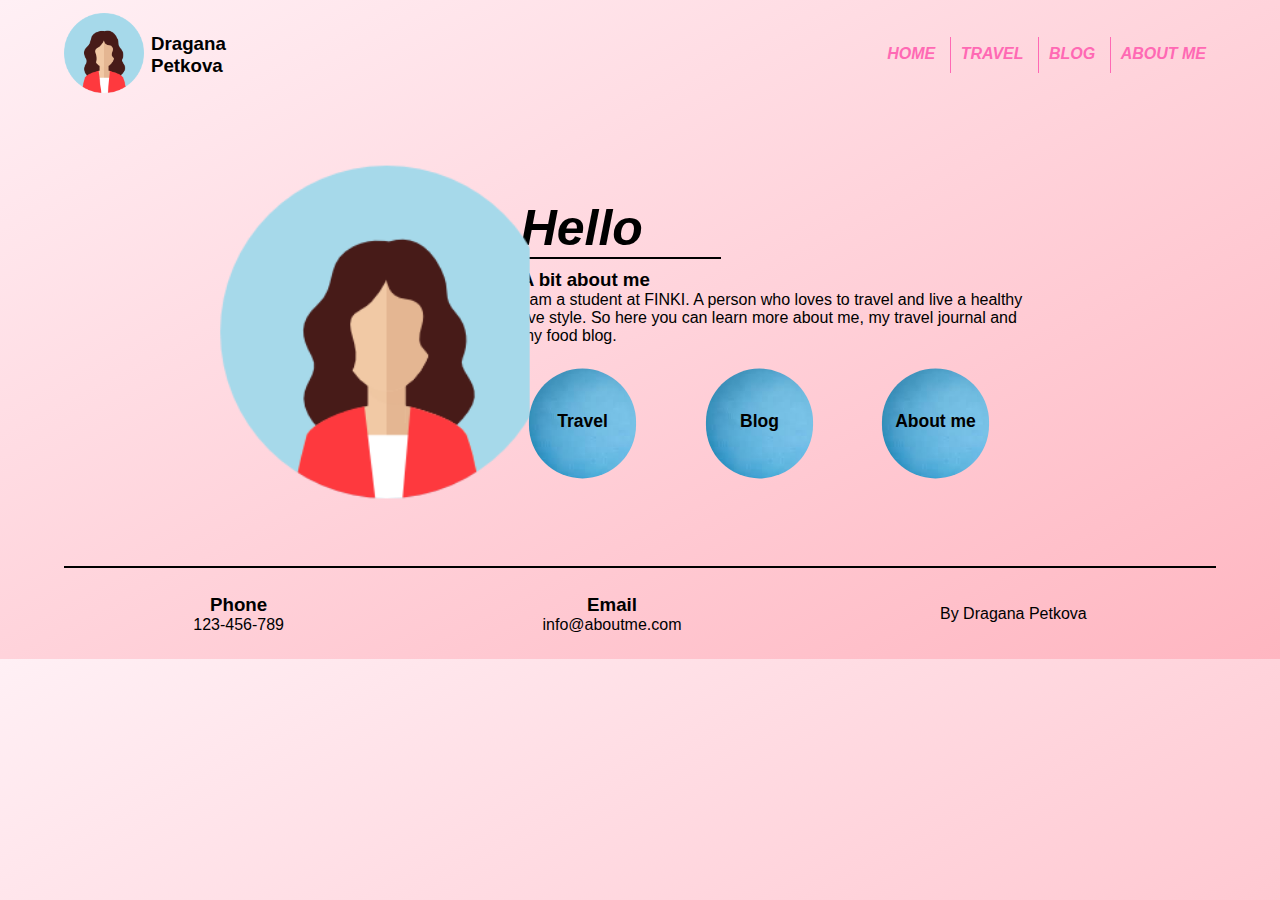
<file: index.html>
<!DOCTYPE html>
<html lang="en">
<head>
    <meta charset="UTF-8">
<!--    <meta name="viewport" content="with=device-width, initial-scale=1.0">-->
    <link rel="stylesheet" href="style.css">
    <title>Home</title>
</head>
<body>
    <header>
        <nav>
            <div id="ime">
            <a href="index.html"><img src="images/profile.png"></a>
            <h3>Dragana Petkova</h3>
            </div>
            <div class="links">
                <ul>
                    <li><a href="index.html">HOME</a></li>
                    <li><a href="travel.html">TRAVEL</a></li>
                    <li><a href="blog.html">BLOG</a></li>
                    <li><a href="aboutme.html">ABOUT ME</a></li>
                </ul>
            </div>
        </nav>
    </header>
    <div class="main">
        <div class="levo"></div>
        <div class="desno">
            <div id="gore">
                <h1>Hello</h1>
                <h3>A bit about me</h3>
                <p> I am a student at FINKI.
                    A person who loves to travel and live a healthy live style.
                    So here you can learn more about me, my travel journal and my food blog. </p>
            </div>
            <div id="dole">
                <a href="travel.html" id="t"><div><h3>Travel</h3></div></a>
                <a href="blog.html" id="b"><div><h3>Blog</h3></div></a>
                <a href="aboutme.html" id="a"><div><h3>About me</h3></div></a>
            </div>
        </div>
    </div>
    <footer>
        <div>
            <h3>Phone</h3>
            <p>123-456-789</p>
        </div>
        <div>
            <h3>Email</h3>
            <p>info@aboutme.com</p>
        </div>
        <div>
            <p>By Dragana Petkova</p>
        </div>
    </footer>
</body>
</html>
</file>
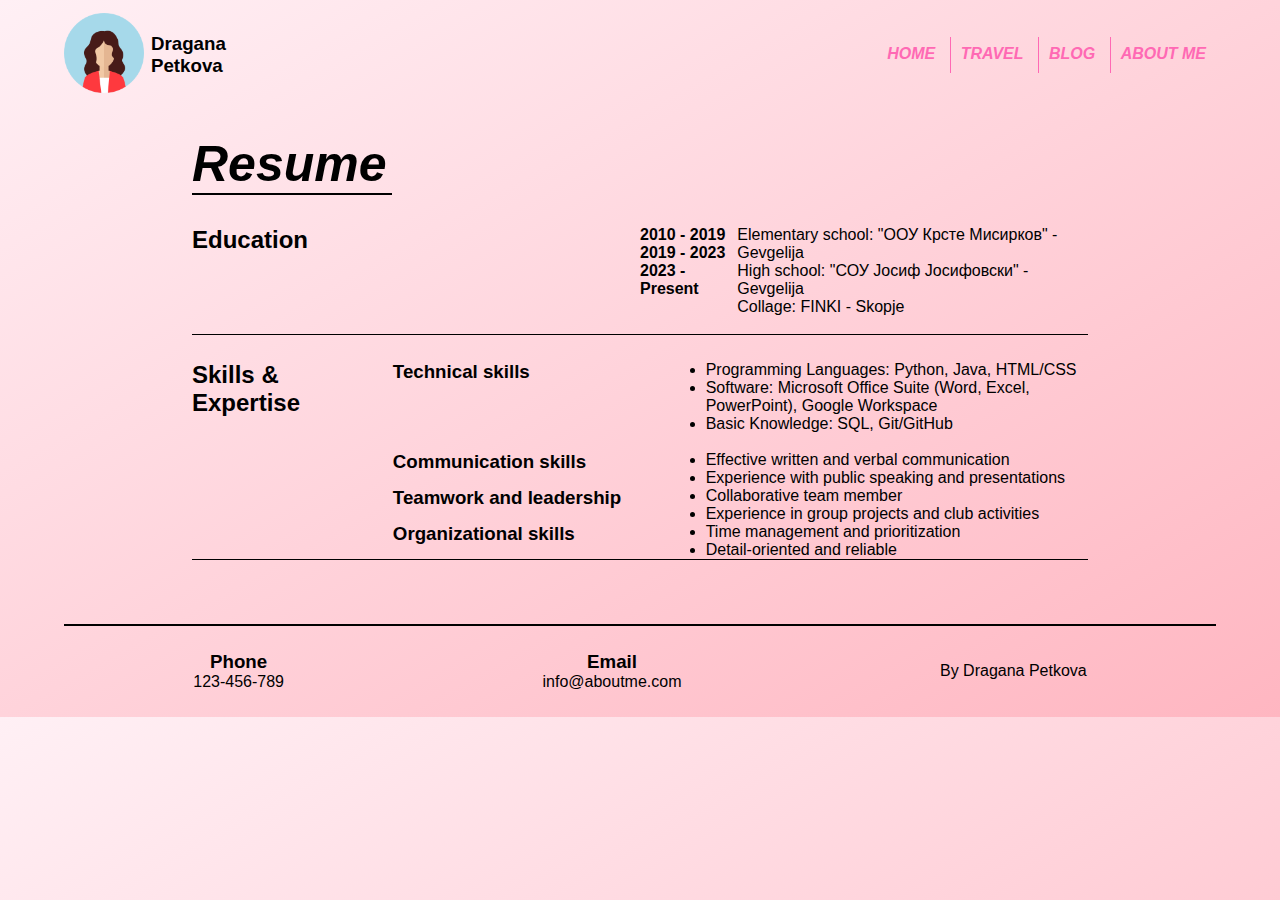
<file: aboutme.html>
<!DOCTYPE html>
<html lang="en">
<head>
    <meta charset="UTF-8">
    <link rel="stylesheet" href="style.css">
    <title>About me</title>
</head>
<body>
<header>
    <nav>
        <div id="ime">
            <a href="index.html"><img src="images/profile.png"></a>
            <h3>Dragana Petkova</h3>
        </div>
        <div class="links">
            <ul>
                <li><a href="index.html">HOME</a></li>
                <li><a href="travel.html">TRAVEL</a></li>
                <li><a href="blog.html">BLOG</a></li>
                <li><a href="aboutme.html">ABOUT ME</a></li>
            </ul>
        </div>
    </nav>
</header>
<main>
    <h1>Resume</h1>
    <br>
    <div class="prvo">
        <div><h2>Education</h2></div>
        <div id="dole">
            <div>
                <h4>2010 - 2019</h4>
                <h4>2019 - 2023</h4>
                <h4>2023 - Present</h4>
            </div>
            <div>
                <p>Elementary school: "ООУ Крсте Мисирков" - Gevgelija</p>
                <p>High school: "СОУ Јосиф Јосифовски" - Gevgelija</p>
                <p>Collage: FINKI - Skopje</p>
                <br>
            </div>
        </div>
    </div>
    <div class="vtor">
    <div><h2>Skills & Expertise</h2></div>
    <div>
        <div id="del">
            <h3>Technical skills</h3>
            <ul>
                <li>Programming Languages: Python, Java, HTML/CSS</li>
                <li>Software: Microsoft Office Suite (Word, Excel, PowerPoint), Google Workspace</li>
                <li>Basic Knowledge: SQL, Git/GitHub</li>
                <br>
            </ul>
        </div>
        <div id="del">
            <h3>Communication skills</h3>
            <ul>
                <li>Effective written and verbal communication</li>
                <li>Experience with public speaking and presentations</li>
            </ul>
        </div>
        <div id="del">
            <h3>Teamwork and leadership</h3>
            <ul>
                <li>Collaborative team member</li>
                <li>Experience in group projects and club activities</li>
            </ul>
        </div>
        <div id="del">
            <h3>Organizational skills</h3>
            <ul>
                <li>Time management and prioritization</li>
                <li>Detail-oriented and reliable</li>
            </ul>
        </div>
    </div>
    </div>
</main>
<footer>
    <div>
        <h3>Phone</h3>
        <p>123-456-789</p>
    </div>
    <div>
        <h3>Email</h3>
        <p>info@aboutme.com</p>
    </div>
    <div>
        <p>By Dragana Petkova</p>
    </div>
</footer>
</body>
</html>
</file>
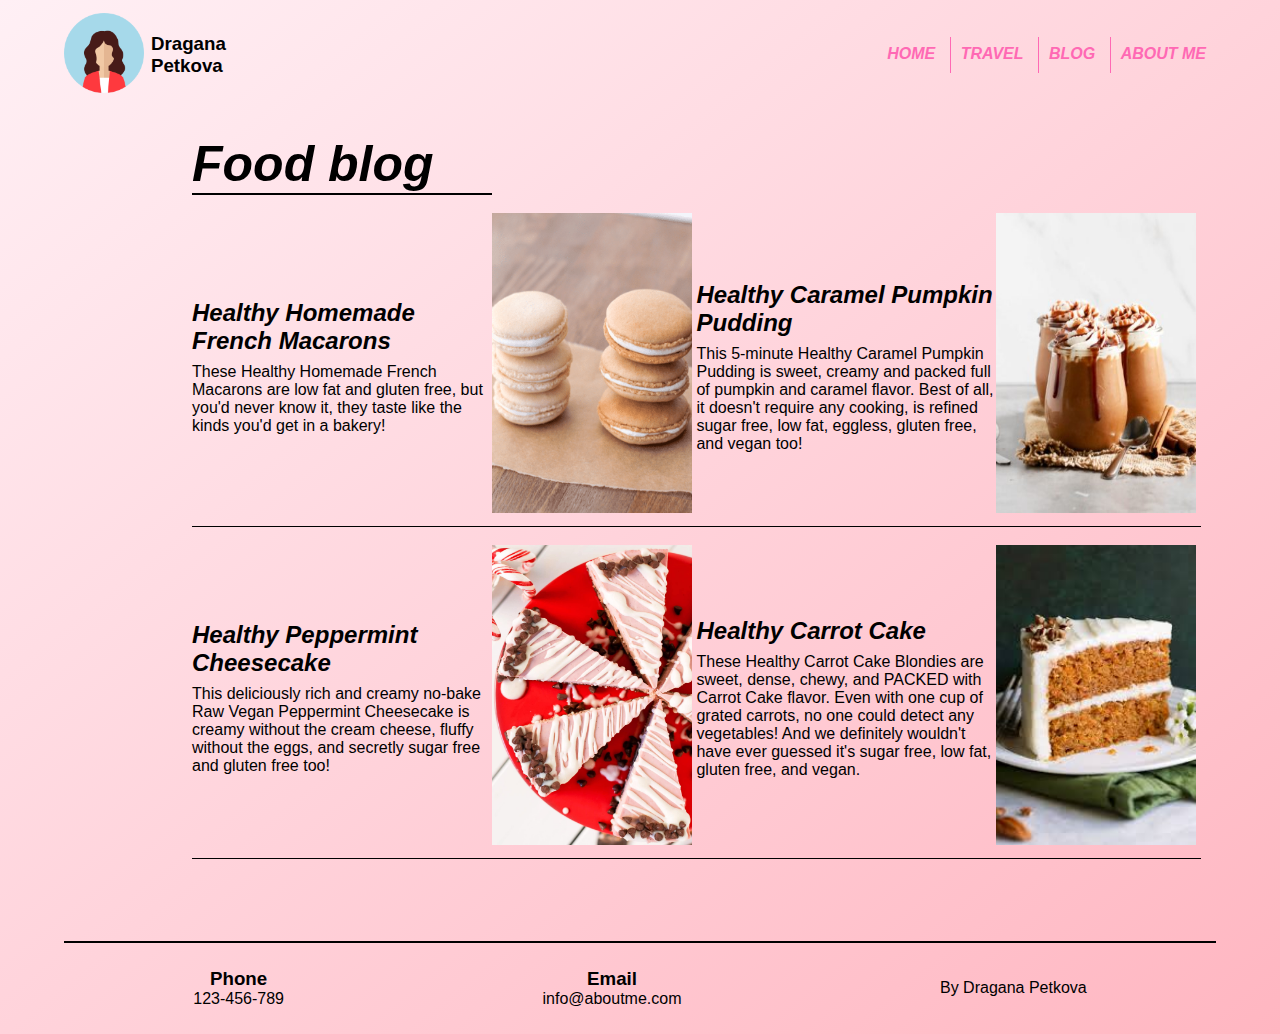
<file: blog.html>
<!DOCTYPE html>
<html lang="en">
<head>
    <meta charset="UTF-8">
    <link rel="stylesheet" href="style.css">
    <title>Blog</title>
</head>
<body>
<header>
    <nav>
        <div id="ime">
            <a href="index.html"><img src="images/profile.png"></a>
            <h3>Dragana Petkova</h3>
        </div>
        <div class="links">
            <ul>
                <li><a href="index.html">HOME</a></li>
                <li><a href="travel.html">TRAVEL</a></li>
                <li><a href="blog.html">BLOG</a></li>
                <li><a href="aboutme.html">ABOUT ME</a></li>
            </ul>
        </div>
    </nav>
</header>
<section>
    <h1>Food blog</h1>
    <div id="dole" >
        <div id="dole" class="blog">
            <div>
                <h2><a href="macarons.html">Healthy Homemade French Macarons</a></h2>
                <p>These Healthy Homemade French Macarons are low fat and gluten free, but you'd never know it, they taste like the kinds you'd get in a bakery!</p>
            </div>
            <div>
                <a href="macarons.html"><img src="images/macarons.png" width="200" height="300"></a>
            </div>
        </div>
        <div id="dole" class="blog">
            <div>
                <h2><a href="pudding.html">Healthy Caramel Pumpkin Pudding</a></h2>
                <p>This 5-minute Healthy Caramel Pumpkin Pudding is sweet, creamy and packed full of pumpkin and caramel flavor. Best of all, it doesn't require any cooking, is refined sugar free, low fat, eggless, gluten free, and vegan too!</p>
            </div>
            <div>
                <a href="pudding.html"><img src="images/pudding.jpg" width="200" height="300"></a>
            </div>
        </div>
    </div>
    <div id="dole" >
        <div id="dole" class="blog">
            <div>
                <h2><a href="cheesecke.html">Healthy Peppermint Cheesecake</a></h2>
                <p>This deliciously rich and creamy no-bake Raw Vegan Peppermint Cheesecake is creamy without the cream cheese, fluffy without the eggs, and secretly sugar free and gluten free too!</p>
            </div>
            <div>
                <a href="cheesecke.html"><img src="images/cheesecake.jpg" width="200" height="300"></a>
            </div>
        </div>
        <div id="dole" class="blog">
            <div>
                <h2><a href="cake.html">Healthy Carrot Cake</a></h2>
                <p>These Healthy Carrot Cake Blondies are sweet, dense, chewy, and PACKED with Carrot Cake flavor. Even with one cup of grated carrots, no one could detect any vegetables! And we definitely wouldn't have ever guessed it's sugar free, low fat, gluten free, and vegan.</p>
            </div>
            <div>
                <a href="cake.html"><img src="images/cake1.jpg" width="200" height="300"></a>
            </div>
        </div>
    </div>
</section>
<footer>
    <div>
        <h3>Phone</h3>
        <p>123-456-789</p>
    </div>
    <div>
        <h3>Email</h3>
        <p>info@aboutme.com</p>
    </div>
    <div>
        <p>By Dragana Petkova</p>
    </div>
</footer>
</body>
</html>
</file>
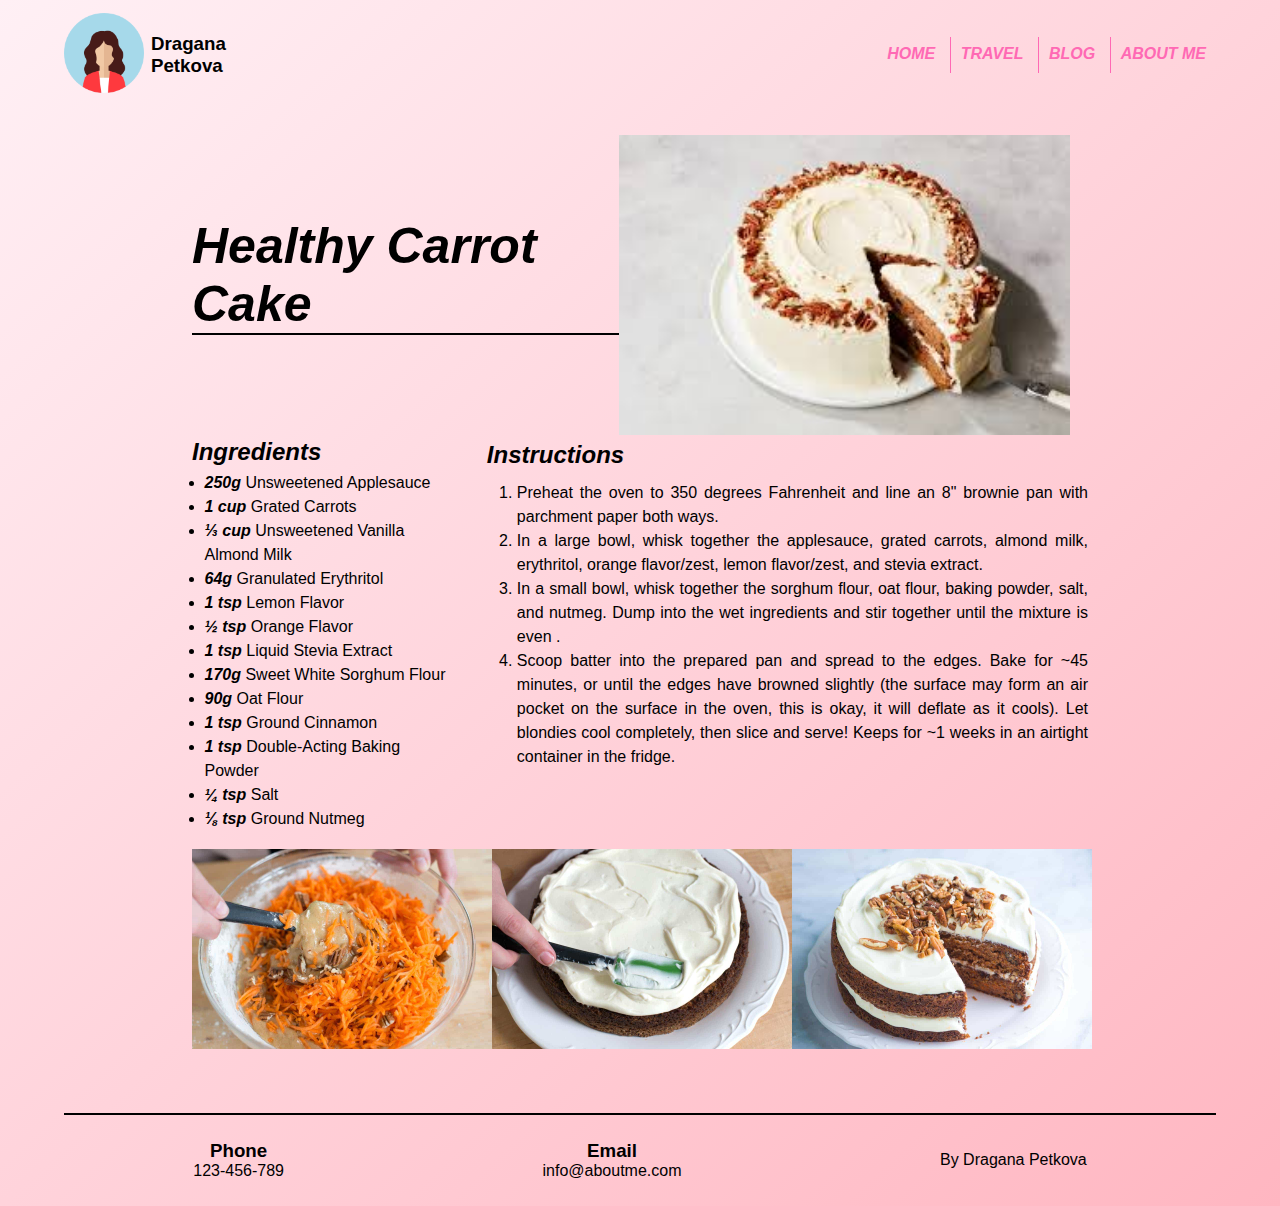
<file: cake.html>
<!DOCTYPE html>
<html lang="en">
<head>
    <meta charset="UTF-8">
    <link rel="stylesheet" href="style.css">
    <title>Carrot cake</title>
</head>
<body>
<header>
    <nav>
        <div id="ime">
            <a href="index.html"><img src="images/profile.png"></a>
            <h3>Dragana Petkova</h3>
        </div>
        <div class="links">
            <ul>
                <li><a href="index.html">HOME</a></li>
                <li><a href="travel.html">TRAVEL</a></li>
                <li><a href="blog.html">BLOG</a></li>
                <li><a href="aboutme.html">ABOUT ME</a></li>
            </ul>
        </div>
    </nav>
</header>
<section>
    <div id="naslov">
        <h1 id="macaron">Healthy Carrot Cake</h1>
        <img src="images/cake.jpg" width="500" height="300">
    </div>
    <div class="macaron">
        <div>
            <h2>Ingredients</h2>
            <ul>
                <li><span>250g</span> Unsweetened Applesauce</li>
                <li><span>1 cup</span> Grated Carrots</li>
                <li><span>⅓ cup</span> Unsweetened Vanilla Almond Milk</li>
                <li><span>64g</span> Granulated Erythritol</li>
                <li><span>1 tsp</span> Lemon Flavor</li>
                <li><span>½ tsp </span> Orange Flavor</li>
                <li><span>1 tsp</span> Liquid Stevia Extract</li>
                <li><span>170g</span> Sweet White Sorghum Flour</li>
                <li><span>90g</span> Oat Flour </li>
                <li><span>1 tsp</span> Ground Cinnamon </li>
                <li><span>1 tsp</span> Double-Acting Baking Powder</li>
                <li><span>¼ tsp</span> Salt</li>
                <li><span>⅛ tsp</span> Ground Nutmeg</li>
            </ul>
        </div>
        <div>
            <h2>Instructions</h2>
            <ol>
                <li>Preheat the oven to 350 degrees Fahrenheit and line an 8" brownie pan with parchment paper both ways.</li>
                <li>In a large bowl, whisk together the applesauce, grated carrots, almond milk, erythritol, orange flavor/zest, lemon flavor/zest, and stevia extract.</li>
                <li>In a small bowl, whisk together the sorghum flour, oat flour, baking powder, salt, and nutmeg. Dump into the wet ingredients and stir together until the mixture is even .</li>
                <li>Scoop batter into the prepared pan and spread to the edges. Bake for ~45 minutes, or until the edges have browned slightly (the surface may form an air pocket on the surface in the oven, this is okay, it will deflate as it cools).  Let blondies cool completely, then slice and serve!  Keeps for ~1 weeks in an airtight container in the fridge.</li>
            </ol>
        </div>
    </div>
    <div id="sliki">
        <img src="images/cake2.jpg" width="300" height="200">
        <img src="images/cake3.jpg" width="300" height="200">
        <img src="images/cake4.webp" width="300" height="200">
    </div>
</section>
<footer>
    <div>
        <h3>Phone</h3>
        <p>123-456-789</p>
    </div>
    <div>
        <h3>Email</h3>
        <p>info@aboutme.com</p>
    </div>
    <div>
        <p>By Dragana Petkova</p>
    </div>
</footer>
</body>
</html>
</file>
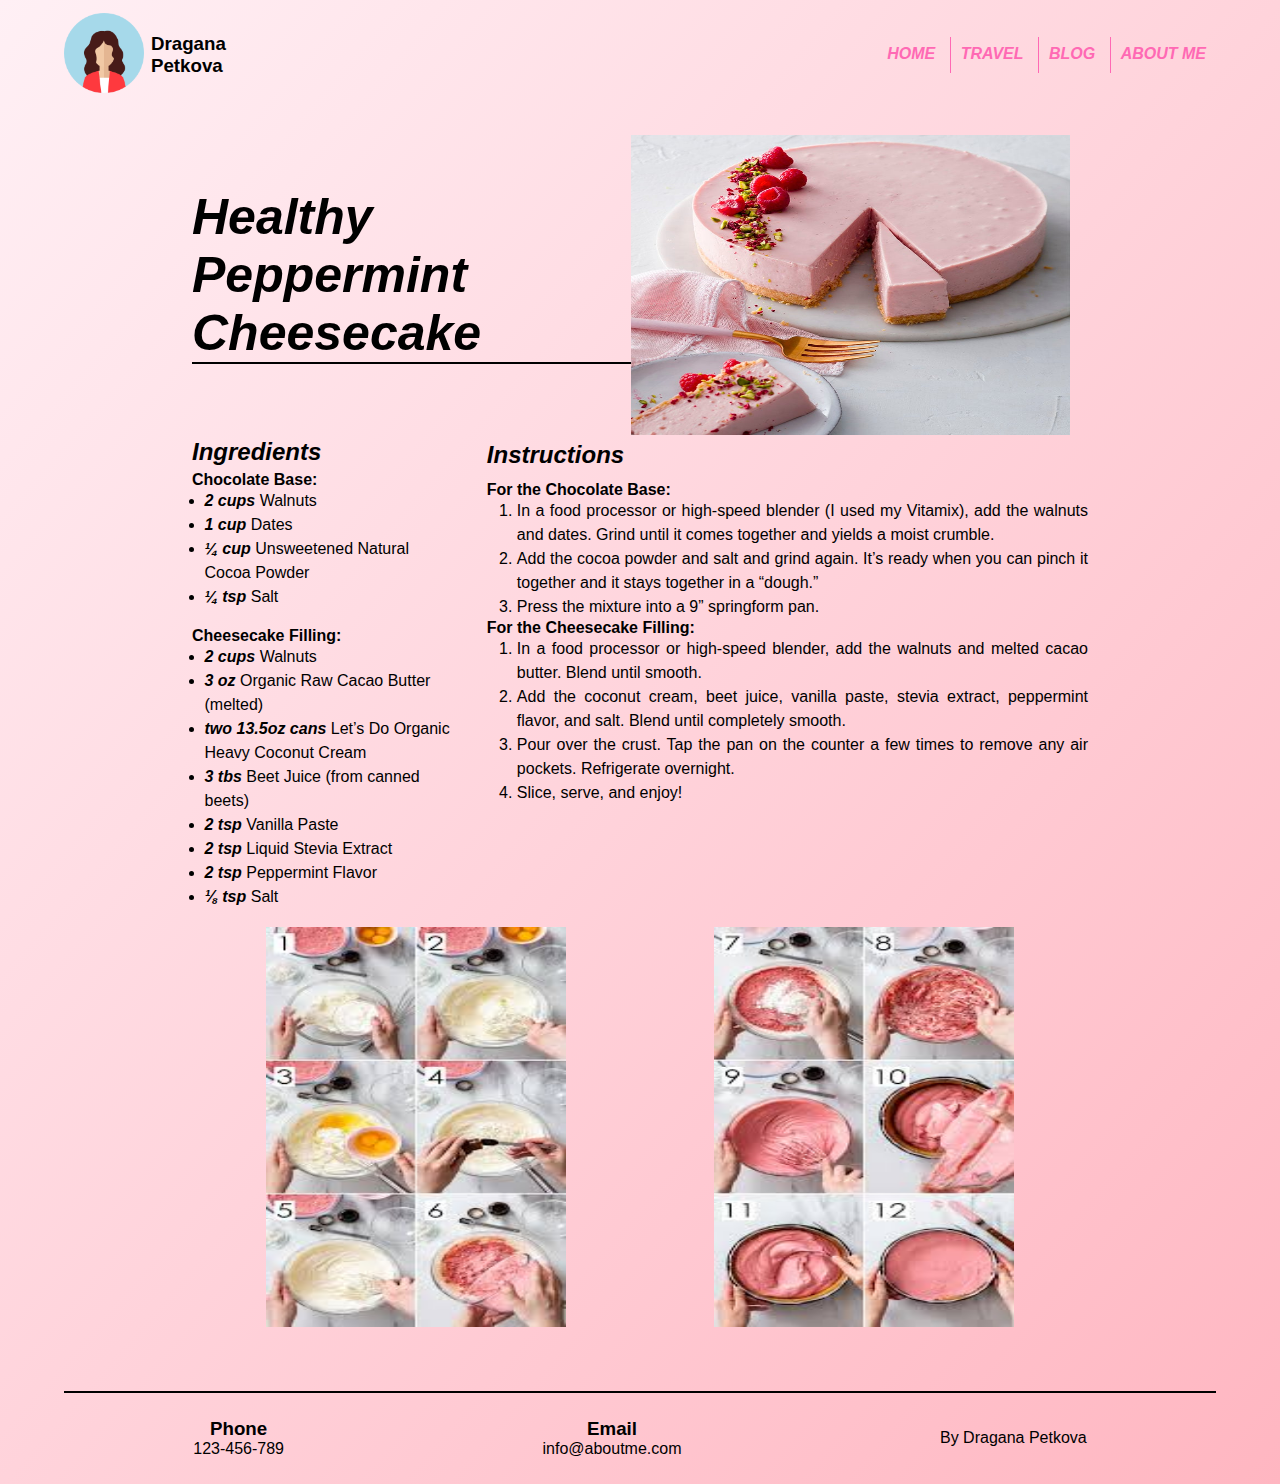
<file: cheesecke.html>
<!DOCTYPE html>
<html lang="en">
<head>
    <meta charset="UTF-8">
    <link rel="stylesheet" href="style.css">
    <title>Cheesecake</title>
</head>
<body>
<header>
    <nav>
        <div id="ime">
            <a href="index.html"><img src="images/profile.png"></a>
            <h3>Dragana Petkova</h3>
        </div>
        <div class="links">
            <ul>
                <li><a href="index.html">HOME</a></li>
                <li><a href="travel.html">TRAVEL</a></li>
                <li><a href="blog.html">BLOG</a></li>
                <li><a href="aboutme.html">ABOUT ME</a></li>
            </ul>
        </div>
    </nav>
</header>
<section>
    <div id="naslov">
        <h1 id="macaron">Healthy Peppermint Cheesecake</h1>
        <img src="images/pinkCheesecake.jpg" width="500" height="300">
    </div>
    <div class="macaron">
        <div>
            <h2>Ingredients</h2>
            <h4>Chocolate Base:</h4>
            <ul>
                <li><span>2 cups</span> Walnuts</li>
                <li><span>1 cup</span> Dates</li>
                <li><span>¼ cup</span>  Unsweetened Natural Cocoa Powder</li>
                <li><span>¼ tsp</span> Salt</li>
            </ul>
            <br>
            <h4>Cheesecake Filling:</h4>
            <ul>
                <li><span>2 cups</span> Walnuts</li>
                <li><span>3 oz</span> Organic Raw Cacao Butter (melted)</li>
                <li><span>two 13.5oz cans</span> Let’s Do Organic Heavy Coconut Cream</li>
                <li><span>3 tbs</span> Beet Juice (from canned beets)</li>
                <li><span>2 tsp</span> Vanilla Paste</li>
                <li><span>2 tsp</span> Liquid Stevia Extract</li>
                <li><span>2 tsp</span> Peppermint Flavor</li>
                <li><span>⅛ tsp</span> Salt</li>
            </ul>
        </div>
        <div>
            <h2>Instructions</h2>
            <h4>For the Chocolate Base:</h4>
            <ol>
                <li>In a food processor or high-speed blender (I used my Vitamix), add the walnuts and dates. Grind until it comes together and yields a moist crumble.</li>
                <li>Add the cocoa powder and salt and grind again. It’s ready when you can pinch it together and it stays together in a “dough.”</li>
                <li>Press the mixture into a 9” springform pan.</li>
            </ol>
            <h4>For the Cheesecake Filling:</h4>
            <ol>
                <li>In a food processor or high-speed blender, add the walnuts and melted cacao butter. Blend until smooth.</li>
                <li>Add the coconut cream, beet juice, vanilla paste, stevia extract, peppermint flavor, and salt. Blend until completely smooth.</li>
                <li>Pour over the crust. Tap the pan on the counter a few times to remove any air pockets. Refrigerate overnight.</li>
                <li>Slice, serve, and enjoy!</li>
            </ol>
        </div>
    </div>
    <div id="sliki">
        <img src="images/cheesecake.2.jpg"  width="300" height="400">
        <img src="images/cheesecake3.jpg" width="300" height="400">
<!--        <img src="images/cheesecake.jpg" width="200" height="300">-->
    </div>
</section>
<footer>
    <div>
        <h3>Phone</h3>
        <p>123-456-789</p>
    </div>
    <div>
        <h3>Email</h3>
        <p>info@aboutme.com</p>
    </div>
    <div>
        <p>By Dragana Petkova</p>
    </div>
</footer>
</body>
</html>
</file>
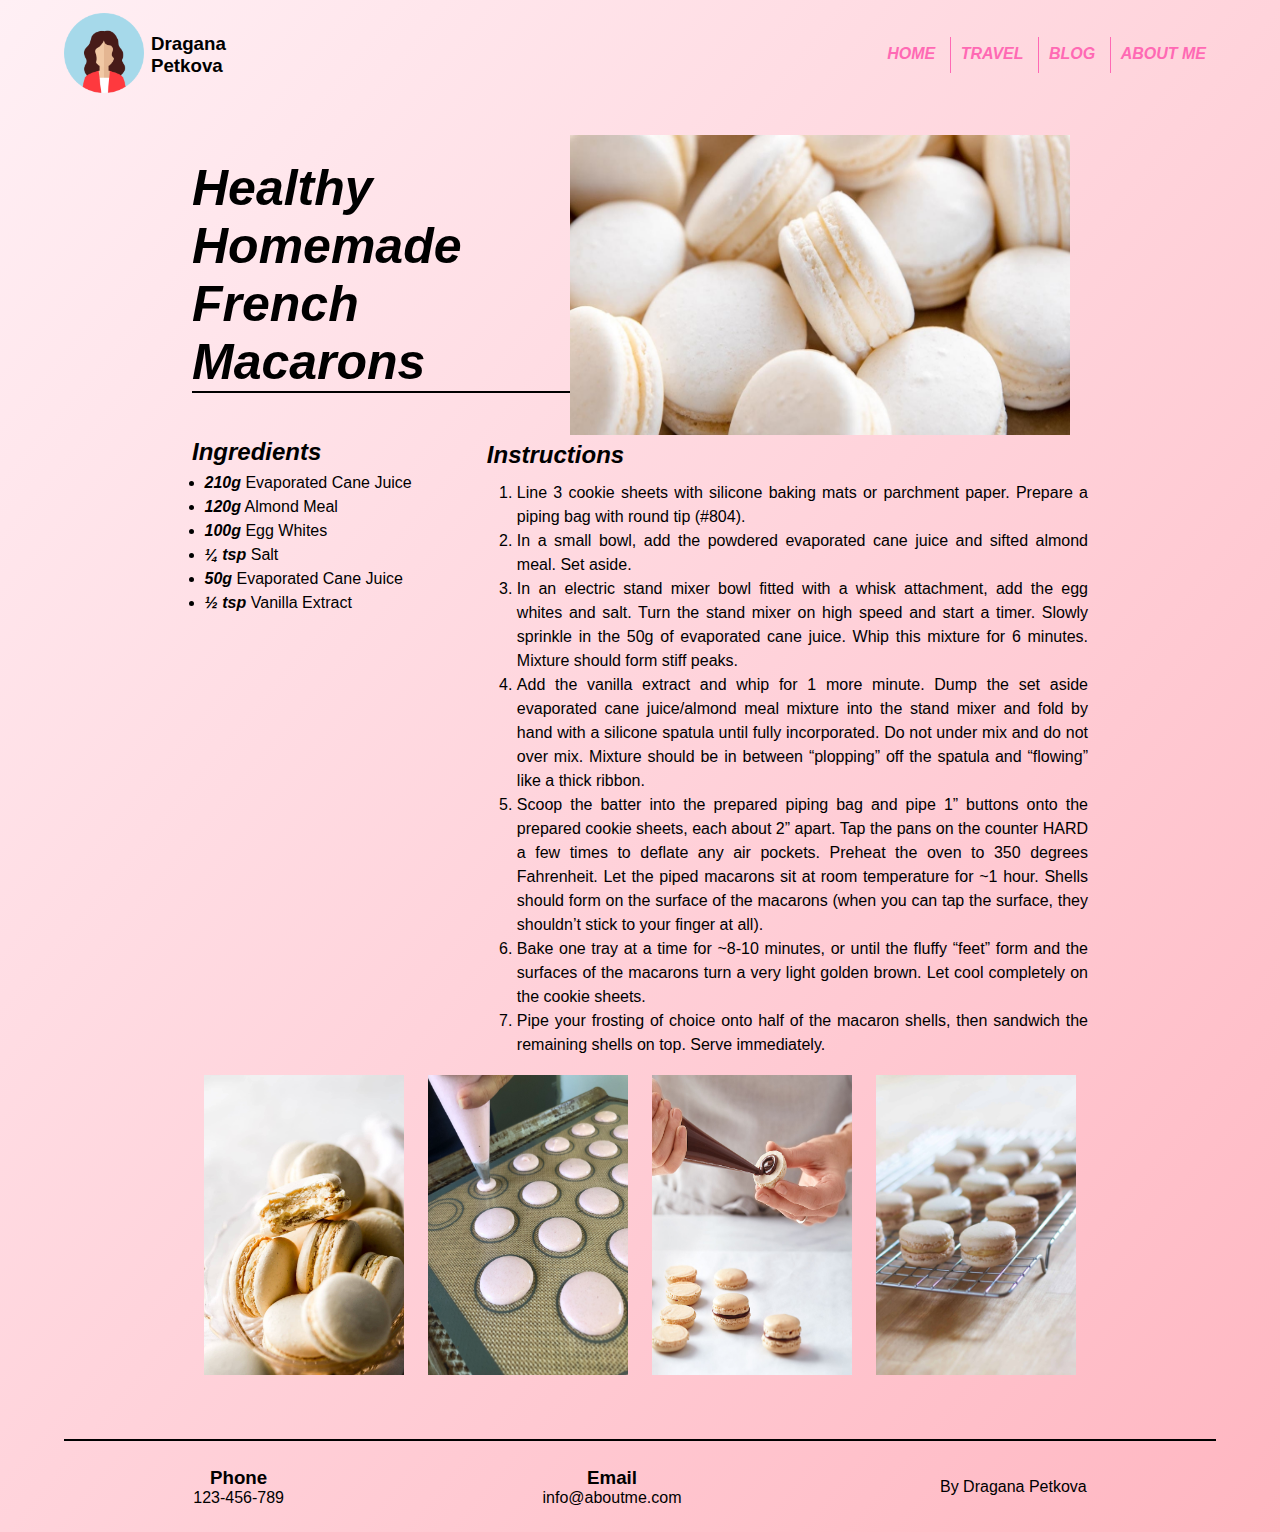
<file: macarons.html>
<!DOCTYPE html>
<html lang="en">
<head>
    <meta charset="UTF-8">
    <link rel="stylesheet" href="style.css">
    <title>Macarons</title>
</head>
<body>
<header>
    <nav>
        <div id="ime">
            <a href="index.html"><img src="images/profile.png"></a>
            <h3>Dragana Petkova</h3>
        </div>
        <div class="links">
            <ul>
                <li><a href="index.html">HOME</a></li>
                <li><a href="travel.html">TRAVEL</a></li>
                <li><a href="blog.html">BLOG</a></li>
                <li><a href="aboutme.html">ABOUT ME</a></li>
            </ul>
        </div>
    </nav>
</header>
<section>
    <div id="naslov">
    <h1 id="macaron">Healthy Homemade French Macarons</h1>
    <img src="images/macarons5.jpg" width="500" height="300">
    </div>
    <div class="macaron">
    <div>
        <h2>Ingredients</h2>
        <ul>
            <li><span>210g</span> Evaporated Cane Juice</li>
            <li><span>120g</span> Almond Meal </li>
            <li><span>100g</span> Egg Whites </li>
            <li><span>¼ tsp</span> Salt</li>
            <li><span>50g</span> Evaporated Cane Juice</li>
            <li><span>½ tsp</span> Vanilla Extract</li>
        </ul>
    </div>
    <div>
        <h2>Instructions</h2>
        <ol>
            <li>Line 3 cookie sheets with silicone baking mats or parchment paper. Prepare a piping bag with round tip (#804).</li>
            <li>In a small bowl, add the powdered evaporated cane juice and sifted almond meal. Set aside.</li>
            <li>In an electric stand mixer bowl fitted with a whisk attachment, add the egg whites and salt. Turn the stand mixer on high speed and start a timer. Slowly sprinkle in the 50g of evaporated cane juice. Whip this mixture for 6 minutes. Mixture should form stiff peaks.</li>
            <li>Add the vanilla extract and whip for 1 more minute. Dump the set aside evaporated cane juice/almond meal mixture into the stand mixer and fold by hand with a silicone spatula until fully incorporated. Do not under mix and do not over mix. Mixture should be in between “plopping” off the spatula and “flowing” like a thick ribbon.</li>
            <li>Scoop the batter into the prepared piping bag and pipe 1” buttons onto the prepared cookie sheets, each about 2” apart. Tap the pans on the counter HARD a few times to deflate any air pockets. Preheat the oven to 350 degrees Fahrenheit. Let the piped macarons sit at room temperature for ~1 hour. Shells should form on the surface of the macarons (when you can tap the surface, they shouldn’t stick to your finger at all).</li>
            <li>Bake one tray at a time for ~8-10 minutes, or until the fluffy “feet” form and the surfaces of the macarons turn a very light golden brown. Let cool completely on the cookie sheets.</li>
            <li>Pipe your frosting of choice onto half of the macaron shells, then sandwich the remaining shells on top. Serve immediately.</li>
        </ol>
    </div>
    </div>
    <div id="sliki">
    <img src="images/macarons1.jpg" width="200" height="300">
    <img src="images/macarons2.jpg" width="200" height="300">
    <img src="images/macarons3jpg.jpg" width="200" height="300">
    <img src="images/macarons4.jpg" width="200" height="300">
    </div>
</section>
<footer>
    <div>
        <h3>Phone</h3>
        <p>123-456-789</p>
    </div>
    <div>
        <h3>Email</h3>
        <p>info@aboutme.com</p>
    </div>
    <div>
        <p>By Dragana Petkova</p>
    </div>
</footer>
</body>
</html>
</file>
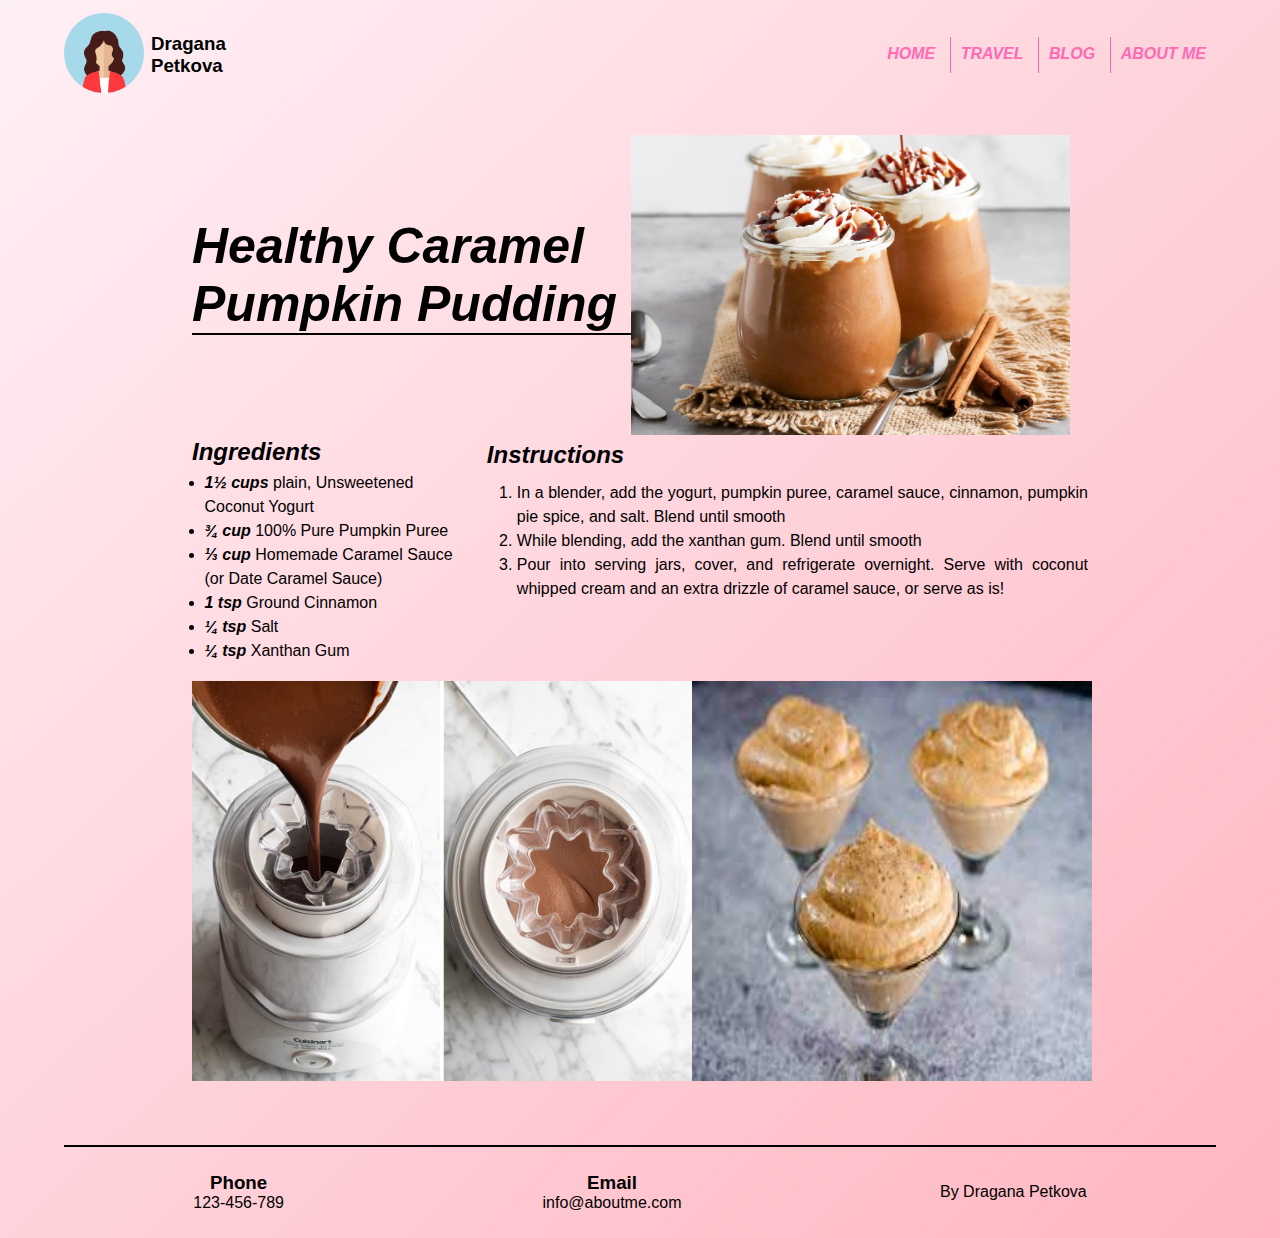
<file: pudding.html>
<!DOCTYPE html>
<html lang="en">
<head>
    <meta charset="UTF-8">
    <link rel="stylesheet" href="style.css">
    <title>Pudding</title>
</head>
<body>
<header>
    <nav>
        <div id="ime">
            <a href="index.html"><img src="images/profile.png"></a>
            <h3>Dragana Petkova</h3>
        </div>
        <div class="links">
            <ul>
                <li><a href="index.html">HOME</a></li>
                <li><a href="travel.html">TRAVEL</a></li>
                <li><a href="blog.html">BLOG</a></li>
                <li><a href="aboutme.html">ABOUT ME</a></li>
            </ul>
        </div>
    </nav>
</header>
<section>
    <div id="naslov">
        <h1 id="macaron">Healthy Caramel Pumpkin Pudding</h1>
        <img src="images/pudding1.jpg" width="500" height="300">
    </div>
    <div class="macaron">
        <div>
            <h2>Ingredients</h2>
            <ul>
                <li><span>1½ cups</span> plain, Unsweetened Coconut Yogurt</li>
                <li><span>¾ cup</span> 100% Pure Pumpkin Puree</li>
                <li><span>⅓ cup</span> Homemade Caramel Sauce (or Date Caramel Sauce)</li>
                <li><span>1 tsp</span> Ground Cinnamon</li>
                <li><span>¼ tsp</span> Salt</li>
                <li><span>¼ tsp</span> Xanthan Gum</li>
            </ul>
        </div>
        <div>
            <h2>Instructions</h2>
            <ol>
                <li>In a blender, add the yogurt, pumpkin puree, caramel sauce, cinnamon, pumpkin pie spice, and salt. Blend until smooth</li>
                <li>While blending, add the xanthan gum. Blend until smooth</li>
                <li>Pour into serving jars, cover, and refrigerate overnight. Serve with coconut whipped cream and an extra drizzle of caramel sauce, or serve as is!
            </ol>
        </div>
    </div>
    <div id="sliki">
        <img src="images/pudding2.jpg" width="500" height="400">
        <img src="images/pudding3.jpg" width="400" height="400">
    </div>
</section>
<footer>
    <div>
        <h3>Phone</h3>
        <p>123-456-789</p>
    </div>
    <div>
        <h3>Email</h3>
        <p>info@aboutme.com</p>
    </div>
    <div>
        <p>By Dragana Petkova</p>
    </div>
</footer>
</body>
</html>
</file>
<file: style.css>
*{
    margin: 0;
    padding: 0;
    font-family: sans-serif;
}
body{
    background: linear-gradient(to bottom right, lavenderblush, lightpink);
    /*height: 100vh;*/
}
header{
    /*min-height: vh;*/
    width: 100%;
}
nav{
    display: flex;
    justify-content: space-between;
    align-items: center;
    margin: 1% 5%;
}
nav img{
    width: 80px;
}
.links{
    text-align: right;
}
.links ul li{
    list-style: none;
    display: inline-block;
    padding: 8px 10px;
    border-left: hotpink 1px solid;
}
.links ul li:first-child{
    border-left: none;
}
.links ul li a{
    text-decoration: none;
    color: hotpink;
    font-weight: bold;
    font-style: oblique;
}
.links ul li::after{
    content: '';
    width: 0;
    height: 2px;
    display: block;
    background-color:  lightskyblue;
    margin: auto;
    transition: 0.5s;
}
.links ul li:hover::after{
    width: 100%;
}
#ime{
    display: flex;
    align-items: center;
}
#ime h3{
    margin-left: 3%;
}


.main{
    width: 60%;
    display: flex;
    justify-content: center;
    align-items: center;
    margin-top: 5%;
    margin-left: 20%;
}
.levo{
    background: url("images/profile.png")no-repeat;
    /*margin-left: 20%;*/
    width: 256px;
    height: 256px;
    padding-right: 15%;
    scale: 130%;
}
.desno{
    margin-top: 5%;
}
#gore{
    text-align: left;
    padding-left: 5%;
}
#gore h1{
    font-style: oblique;
    font-size: 50px;
    border-bottom: black solid 2px;
    width: 200px;
    margin-bottom: 2%;
}
#dole{
    display: flex;
    justify-content: space-around;
}
#t{
    background: url("images/pozadina.jpg")no-repeat;
    width: 153px;
    height: 157px;
    border-radius: 80px;
    scale: 70%;
    text-align: center;
}
#t h3,#b h3,#a h3{
    padding-top: 40%;
    font-size: 25px;
}
#b{
    background: url("images/pozadina.jpg")no-repeat;
    width: 153px;
    height: 157px;
    border-radius: 80px;
    scale: 70%;
    text-align: center;
}
#a{
    background: url("images/pozadina.jpg")no-repeat;
    width: 153px;
    height: 157px;
    border-radius: 80px;
    scale: 70%;
    text-align: center;
}
#b:hover{
    background: linear-gradient(to bottom right, beige, sandybrown);
    cursor: pointer;
}
#a:hover{
    background: linear-gradient(to bottom right, indianred, red);
    cursor: pointer;
}
#t:hover{
    background: linear-gradient(to bottom right, royalblue, limegreen);
    cursor: pointer;
}
#a,#b,#t{
    text-decoration: none;
    color: black;
}
main, section, .grad{
    margin-top: 3%;
}
main h1{
    margin-left: 15%;
    font-style: oblique;
    font-size: 50px;
    border-bottom: black solid 2px;
    width: 200px;
    margin-bottom: 1%;
}
.prvo, .vtor{
    display: flex;
    justify-content: space-between;
    margin-bottom: 2%;
    width: 70%;
    margin-left: 15%;
    border-bottom: black solid 1px;
}
.prvo #dole{
    width: 50%;
}
.vtor ul{
    width: 55%;
}
#del{
    display: flex;
    justify-content: space-between;
}
.travel{
    width: 70%;
    margin-left: 15%;
    align-items: center;
    margin-bottom: 2%;
    border-bottom: solid black 1px;
    padding-bottom: 1%;
}
.milan{
    margin-left: 2%;
}
section{
    margin-left: 15%;
    width: 70%;
}
section h1{
    font-style: oblique;
    font-size: 50px;
    border-bottom: black solid 2px;
    width: 300px;
    margin-bottom: 2%;
}
#macaron{
    font-style: oblique;
    font-size: 50px;
    border-bottom: black solid 2px;
    width: 500px;
    margin-bottom: 2%;
}
.blog{
    align-items: center;
    margin-bottom: 2%;
    border-bottom: solid black 1px;
    padding-bottom: 1%;
    padding-right: 0.5%;
}
.blog h2, .blog p, .travel h2{
    width: 300px;
    a {
        color: black;
        text-decoration: none;
    }
}
.blog h2::after, .travel h2::after{
    content: '';
    width: 0;
    height: 2px;
    display: block;
    background-color:  black;
    margin: auto;
    transition: 0.5s;
}
.blog h2:hover::after, .travel h2:hover::after{
    width: 80%;
    margin-left: 0px;
}
section h2{
    font-style: oblique;
    margin-bottom: 2%;
    margin-top: 1%;
}
section ol{
    margin-left: 5%;
    text-align: justify;
    line-height: 1.5;
}
section ul{
    margin-left: 5%;
    line-height: 1.5;
    width: 250px;
    span{
        font-weight: bold;
        font-style: oblique;
    }
}
#naslov{
    display: flex;
    justify-content: space-between;
    align-items: center;
}
#naslov img{
    margin-right: 2%;
}
.macaron{
    display: flex;
    justify-content: space-between;
}
.macaron div:nth-of-type(1){
    padding-right: 5%;
}
#sliki{
    display: flex;
    justify-content: space-around;
    align-items: center;
    margin-top: 2%;
}
.grad{
    width: 70%;
    margin-left: 15%;
}
.grad h1{
    font-style: oblique;
    font-size: 45px;
    border-bottom: black solid 2px;
    text-align: center;
    margin-bottom: 2%;
}


footer{
    margin-top: 5%;
    display: flex;
    justify-content: space-around;
    margin-left: 5%;
    margin-right: 5%;
    margin-bottom: 2%;
    border-top: black solid 2px;
    padding-top: 2%;
    text-align: center;
    align-items: center;
}
</file>
